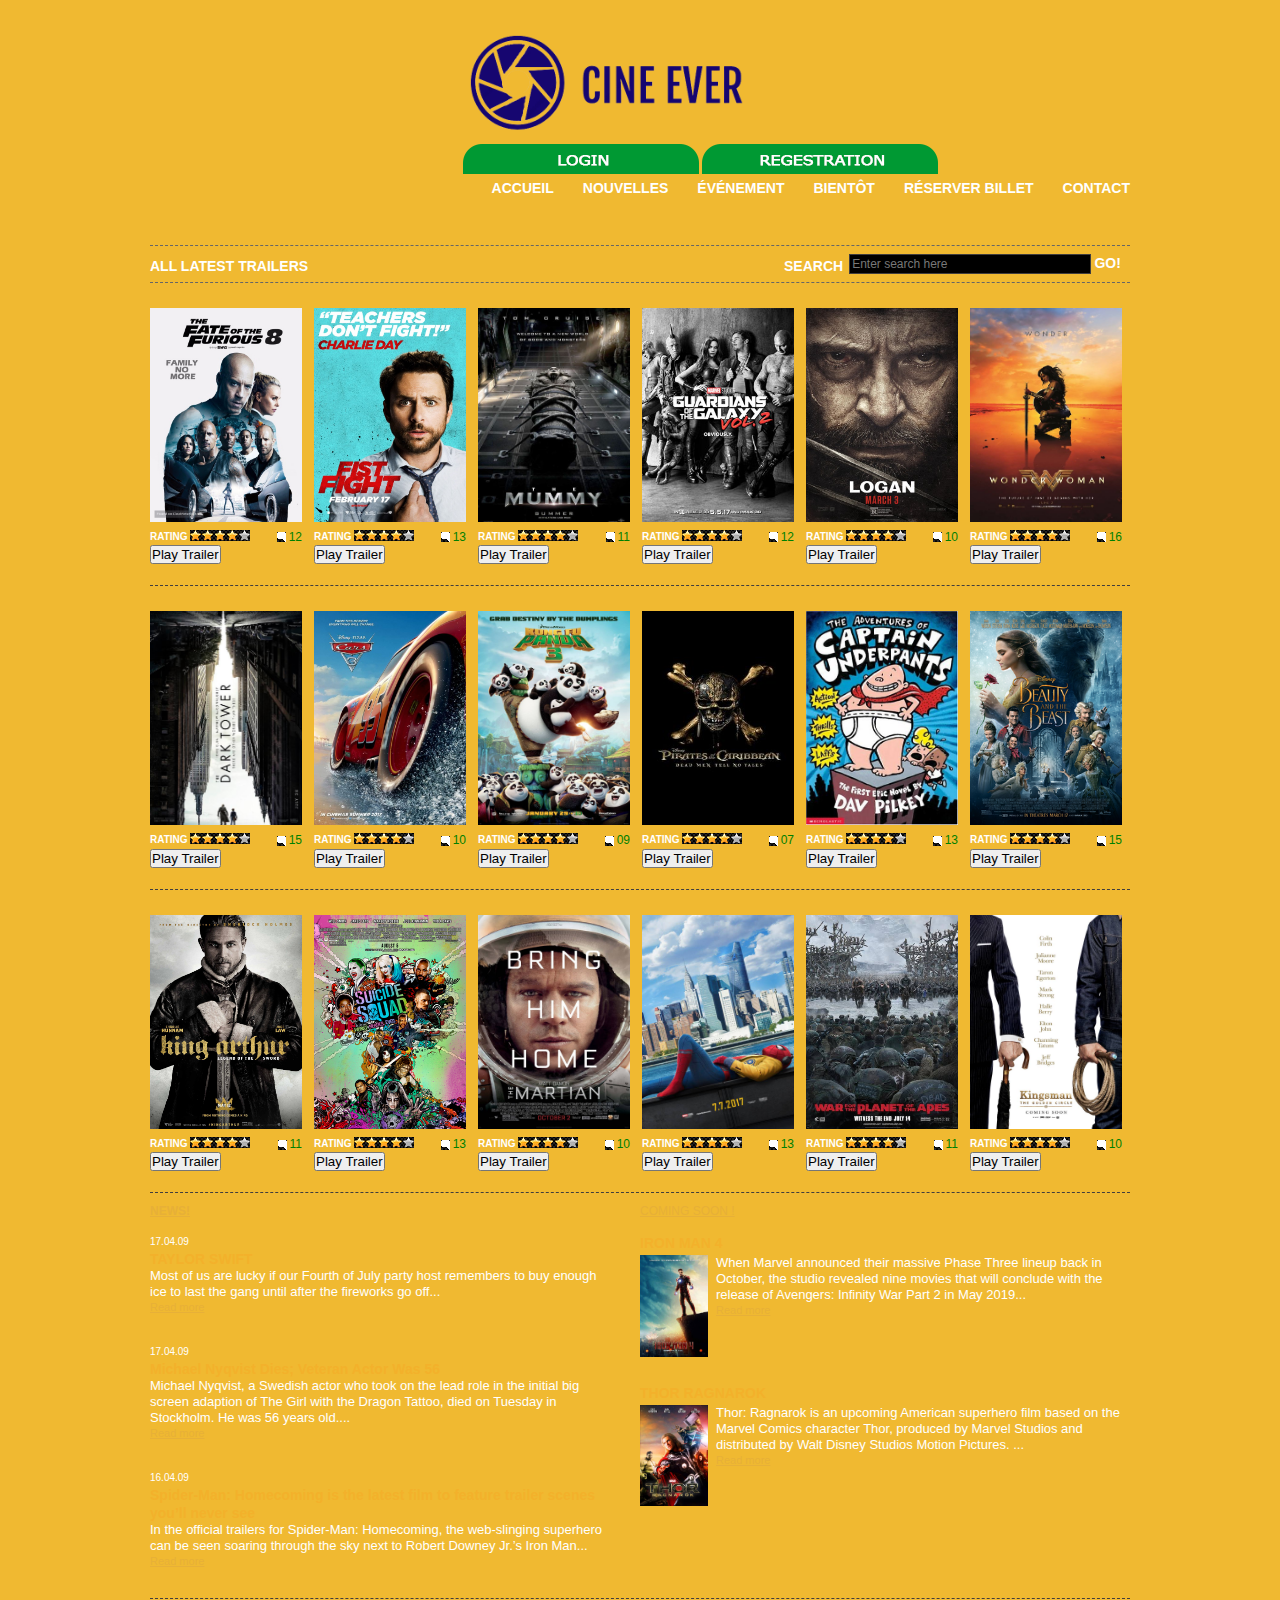
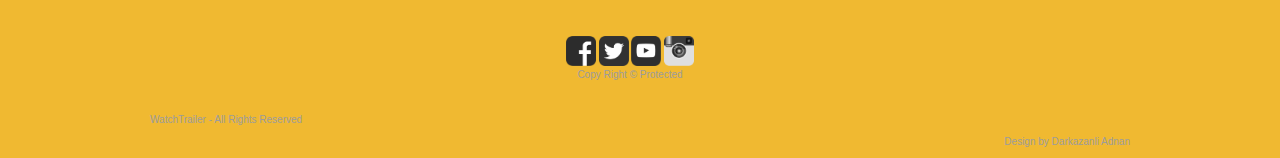
<file: index.html>
<!DOCTYPE html>
<head>
<title>WatchTrailer</title>
<meta http-equiv="Content-Type" content="text/html; charset=utf-8" />
<meta http-equiv="X-UA-Compatible" content="IE=edge,chrome=1">
<meta name="viewport" content="width=device-width, initial-scale=1">
<link rel="stylesheet" href="css/style.css" type="text/css" media="all" /><!-- link to style.css-->
<link href="css/showYtVideo.css" rel="stylesheet" type="text/css"><!-- link to showYtVideo.css-->

</head>
<body>
<!-- START PAGE SOURCE -->
<div id="shell">
  <div id="header"><!-- div for header -->
     <div id="navigation">
      <div class=logo>
        <img src="css/images/logo1.png" alt="CINE EVER">
      </div>
	<tr>
	<td colspan= "1" height="50" align="right">
				<a href="login.html"><img src="css/menu/logintop.png"></a>
			</td>
			<td colspan= "1" height="50" align="left">
			<a href="registration.html"><img src="css/menu/regestration.png"></a>
			</td>
	</tr>		
      <ul><!-- unordered list-->
        <li><a href="index.html">ACCUEIL</a></li>
        <li><a href="news.html">NOUVELLES</a></li>
        <li><a href="inthreater.html">ÉVÉNEMENT</a></li>
        <li><a href="comingsoon.html">BIENTÔT</a></li>
        <li><a href="bookticket.html">RÉSERVER BILLET</a></li>
		<li><a href="contact.html">CONTACT</a></li>
      </ul>
    </div>
    <div id="sub-navigation"><!-- start of div -->
      <ul><!-- unordered list-->
        <li><a href="#">ALL LATEST TRAILERS</a></li>
      </ul>
      <div id="search"><!-- div search-->
        <form action="#" method="get" accept-charset="utf-8">
          <label for="search-field">SEARCH</label>
          <input type="text" name="search field" value="Enter search here" id="search-field" class="blink search-field"  />
          <input type="submit" value="GO!" class="search-button" />
        </form>
      </div>
    </div>
  </div>
  <div id="main">
    <div id="content">
      <div class="box">
        <div class="head">
          <h2></h2>
        
        </div>
        <div class="movie">
          <div class="movie-image"> <span class="play"><span class="name">F8</span></span> <a href="#"><img src="css/images/f8.jpg" alt="" /></a> </div>
          <div class="rating">
            <p>RATING</p>
            <div class="stars">
              <div class="stars-in"> </div>
            </div>
            <span class="comments">12</span> </div>
			<button  id="JwMKRevYa_M" type="button" class="show-video">Play Trailer</button><!-- button-->

			</div>
        <div class="movie">
          <div class="movie-image"> <span class="play"><span class="name">Fist Fight</span></span> <a href="#"><img src="css/images/fistfight.jpg" alt="" /></a> </div>
          <div class="rating">
            <p>RATING</p>
            <div class="stars">
              <div class="stars-in"> </div>
            </div>
            <span class="comments">13</span> </div>
			<button id="9aIzXYo6VCE" type="button" class="show-video">Play Trailer</button>

        </div>
        <div class="movie">
          <div class="movie-image"> <span class="play"><span class="name">The Mummy</span></span> <a href="#"><img src="css/images/themummy.jpg" alt="" /></a> </div>
          <div class="rating">
            <p>RATING</p>
            <div class="stars">
              <div class="stars-in"> </div>
            </div>
            <span class="comments">11</span> </div>
			<button  id="IjHgzkQM2Sg" type="button" class="show-video">Play Trailer</button>

        </div>
        <div class="movie">
          <div class="movie-image"> <span class="play"><span class="name">Guardians of the Galaxy 2</span></span> <a href="#"><img src="css/images/guardiansofthegalaxy2.jpg" alt="" /></a> </div>
          <div class="rating">
            <p>RATING</p>
            <div class="stars">
              <div class="stars-in"> </div>
            </div>
            <span class="comments">12</span> </div>
			<button id="dW1BIid8Osg" type="button" class="show-video">Play Trailer</button>
        </div>
        <div class="movie">
          <div class="movie-image"> <span class="play"><span class="name">Logan</span></span> <a href="#"><img src="css/images/logan.jpg" alt="" /></a> </div>
          <div class="rating">
            <p>RATING</p>
            <div class="stars">
              <div class="stars-in"> </div>
            </div>
            <span class="comments">10</span> </div>
			<button id="Div0iP65aZo" type="button" class="show-video">Play Trailer</button>
        </div>
        <div class="movie last">
          <div class="movie-image"> <span class="play"><span class="name">Wonder Women</span></span> <a href="#"><img src="css/images/wonderwomen.jpg" alt="" /></a> </div>
          <div class="rating">
            <p>RATING</p>
            <div class="stars">
              <div class="stars-in"> </div>
            </div>
            <span class="comments">16</span> </div>
			<button id="VSB4wGIdDwo" type="button" class="show-video">Play Trailer</button>
        </div>
        <div class="cl">&nbsp;</div>
      </div>
      <div class="box">
        <div class="head">
          
          
        </div>
        <div class="movie">
          <div class="movie-image"> <span class="play"><span class="name">thedarktower</span></span> <a href="#"><img src="css/images/thedarktower.jpg" alt="" /></a> </div>
          <div class="rating">
            <p>RATING</p>
            <div class="stars">
              <div class="stars-in"> </div>
            </div>
            <span class="comments">15</span> </div>
			<button id="GjwfqXTebIY" type="button" class="show-video">Play Trailer</button>
        </div>
        <div class="movie">
          <div class="movie-image"> <span class="play"><span class="name">Cars3</span></span> <a href="#"><img src="css/images/cars3.jpg" alt="" /></a> </div>
          <div class="rating">
            <p>RATING</p>
            <div class="stars">
              <div class="stars-in"> </div>
            </div>
            <span class="comments">10</span> </div>
			<button id="2LeOH9AGJQM" type="button" class="show-video">Play Trailer</button>
        </div>
        <div class="movie">
          <div class="movie-image"> <span class="play"><span class="name">KUNG FU PANDA 3</span></span> <a href="#"><img src="css/images/kungfupanda3.jpg" alt="" /></a> </div>
          <div class="rating">
            <p>RATING</p>
            <div class="stars">
              <div class="stars-in"> </div>
            </div>
            <span class="comments">09</span> </div>
			<button id="10r9ozshGVE" type="button" class="show-video">Play Trailer</button>
        </div>
        <div class="movie">
          <div class="movie-image"> <span class="play"><span class="name">poc</span></span> <a href="#"><img src="css/images/poc.jpg" alt="" /></a> </div>
          <div class="rating">
            <p>RATING</p>
            <div class="stars">
              <div class="stars-in"> </div>
            </div>
            <span class="comments">07</span> </div>
			<button id="Hgeu5rhoxxY" type="button" class="show-video">Play Trailer</button>
        </div>
        <div class="movie">
          <div class="movie-image"> <span class="play"><span class="name">Captainunderpants</span></span> <a href="#"><img src="css/images/captainunderpants.jpg" alt="" /></a> </div>
          <div class="rating">
            <p>RATING</p>
            <div class="stars">
              <div class="stars-in"> </div>
            </div>
            <span class="comments">13</span> </div>
			<button id="E_xlMWImhxk" type="button" class="show-video">Play Trailer</button>
        </div>
        <div class="movie last">
          <div class="movie-image"> <span class="play"><span class="name">beautyandthebeast</span></span> <a href="#"><img src="css/images/beautyandthebeast.jpg" alt="" /></a> </div>
          <div class="rating">
            <p>RATING</p>
            <div class="stars">
              <div class="stars-in"> </div>
            </div>
            <span class="comments">15</span> </div>
			<button id="OvW_L8sTu5E" type="button" class="show-video">Play Trailer</button>
        </div>
        <div class="cl">&nbsp;</div>
      </div>
      <div class="box">
        <div class="head">
          
          
        </div>
        <div class="movie">
          <div class="movie-image"> <span class="play"><span class="name">King Arthur</span></span> <a href="#"><img src="css/images/kingarthur.jpg" alt="" /></a> </div>
          <div class="rating">
            <p>RATING</p>
            <div class="stars">
              <div class="stars-in"> </div>
            </div>
            <span class="comments">11</span> </div>
			<button id="4luDtkC3Oy0" type="button" class="show-video">Play Trailer</button>
        </div>
        <div class="movie">
          <div class="movie-image"> <span class="play"><span class="name">Sucide Squad</span></span> <a href="#"><img src="css/images/sucidesquad.jpg" alt="" /></a> </div>
          <div class="rating">
            <p>RATING</p>
            <div class="stars">
              <div class="stars-in"> </div>
            </div>
            <span class="comments">13</span> </div>
			<button id="CmRih_VtVAs" type="button" class="show-video">Play Trailer</button>
        </div>
        <div class="movie">
          <div class="movie-image"> <span class="play"><span class="name">The Martin</span></span> <a href="#"><img src="css/images/themartin.jpg" alt="" /></a> </div>
          <div class="rating">
            <p>RATING</p>
            <div class="stars">
              <div class="stars-in"> </div>
            </div>
            <span class="comments">10</span> </div>
			<button id="ej3ioOneTy8" type="button" class="show-video">Play Trailer</button>
        </div>
        <div class="movie">
          <div class="movie-image"> <span class="play"><span class="name">spidermanhomecoming</span></span> <a href="#"><img src="css/images/spidermanhomecoming.jpg" alt="" /></a> </div>
          <div class="rating">
            <p>RATING</p>
            <div class="stars">
              <div class="stars-in"> </div>
            </div>
            <span class="comments">13</span> </div>
			<button id="DiTECkLZ8HM" type="button" class="show-video">Play Trailer</button>
        </div>
        <div class="movie">
          <div class="movie-image"> <span class="play"><span class="name">warofape</span></span> <a href="#"><img src="css/images/warofape.jpg" alt="" /></a> </div>
          <div class="rating">
            <p>RATING</p>
            <div class="stars">
              <div class="stars-in"> </div>
            </div>
            <span class="comments">11</span> </div>
			<button id="JDcAlo8i2y8" type="button" class="show-video">Play Trailer</button>
        </div>
        <div class="movie last">
          <div class="movie-image"> <span class="play"><span class="name">kingsman2</span></span> <a href="#"><img src="css/images/kingsman2.jpg" alt="" /></a> </div>
          <div class="rating">
            <p>RATING</p>
            <div class="stars">
              <div class="stars-in"> </div>
            </div>
            <span class="comments">10</span> </div>
			<button id="6Nxc-3WpMbg" type="button" class="show-video">Play Trailer</button>
        </div>
        <div class="cl">&nbsp;</div>
      </div>
    </div>
    <div id="news">
      <div class="head">
        <a href="news.html"><strong> NEWS! </strong></a><!-- link to news-->
        
      </div>
      <div class="content">
        <p class="date">17.04.09</p>
        <h4>TAYLOR SWIFT</h4>
        <p>Most of us are lucky if our Fourth of July party host remembers to buy enough ice to last the gang until after the fireworks go off... </p>
        <a href="news.html">Read more</a> </div>
      <div class="content">
        <p class="date">17.04.09</p>
        <h4>Michael Nyqvist Dies; Veteran Actor Was 56</h4>
        <p>Michael Nyqvist, a Swedish actor who took on the lead role in the initial big screen adaption of The Girl with the Dragon Tattoo, died on Tuesday in Stockholm.
			He was 56 years old....</p>
        <a href="news.html">Read more</a> </div>
      <div class="content">
        <p class="date">16.04.09</p>
        <h4>Spider-Man: Homecoming is the latest film to feature trailer scenes you’ll never see</h4>
        <p>In the official trailers for Spider-Man: Homecoming, the web-slinging superhero can be seen soaring through the sky next to Robert Downey Jr.’s Iron Man...</p>
        <a href="news.html">Read more</a> </div>
    </div>
    <div id="coming">
      <div class="head">
        <a href="comingsoon.html">COMING SOON !</a>
        
      </div>
      <div class="content">
        <h4>IRON MAN 4 </h4>
        <a href="#"><img src="css/images/coming-soon1.jpg" alt="" /></a>
        <p>When Marvel announced their massive Phase Three lineup back in October, the studio revealed nine movies that will conclude with the release of Avengers: Infinity War Part 2 in May 2019...</p>
        <a href="comingsoon.html">Read more</a> </div>
      <div class="cl">&nbsp;</div>
      <div class="content">
        <h4>THOR RAGNAROK </h4>
        <a href="#"><img src="css/images/coming-soon2.jpg" alt="" /></a>
        <p>Thor: Ragnarok is an upcoming American superhero film based on the Marvel Comics character Thor, produced by Marvel Studios and distributed by Walt Disney Studios Motion Pictures. ...</p>
        <a href="comingsoon.html">Read more</a> </div>
    </div>
    <div class="cl">&nbsp;</div>
  </div>
  <div id="footer"><!-- div for footer -->
  
			<tr>
				<td colspan="4" height="20">
				</td>
			</tr>
		</table>
		<table border="0px" cellspacing="0" cellpadding="0" width="960px" height="100" background:url('images/body-bg.gif');><!-- table for link to social medias -->
			<tr>
				<td>
				<center>
				<a href="http://www.facebook.com"><img src="css/social icons/facebook.png" height="30" width="30"></a>
				<a href="http://www.twitter.com"><img src="css/social icons/twitter.png" height="30" width="30"></a>
				<a href="http://www.youtube.com"><img src="css/social icons/youtube.png" height="30" width="30"></a>
				<a href="http://www.instagram.com"><img src="css/social icons/instagram.png" height="30" width="30"></a>
				<p>Copy Right &copy; Protected</p>
				</center>
				</td>
			</tr>
		</table>
  
    <p  <a href="#">WatchTrailer</a> - All Rights Reserved</p>
    <p class="rf">Design by <a href="http://watchtrailer.com/">Darkazanli Adnan</a></p>
    <div style="clear:both;"></div>
  </div>
</div>


<script src="http://code.jquery.com/jquery-1.11.3.min.js"></script><!-- link to javascript-->
<script src="js/jquery.showYtVideo.js"></script><!-- link to java script-->
<script>

 jQuery(document).ready(function ($) {
            $('.show-video').on('click', function () {
			     var id = this.id;

                $.showYtVideo({
                    videoId: id
                });
            });
        });
</script>

<!-- END PAGE SOURCE -->
</body><!-- end of body-->
</html>
</file>
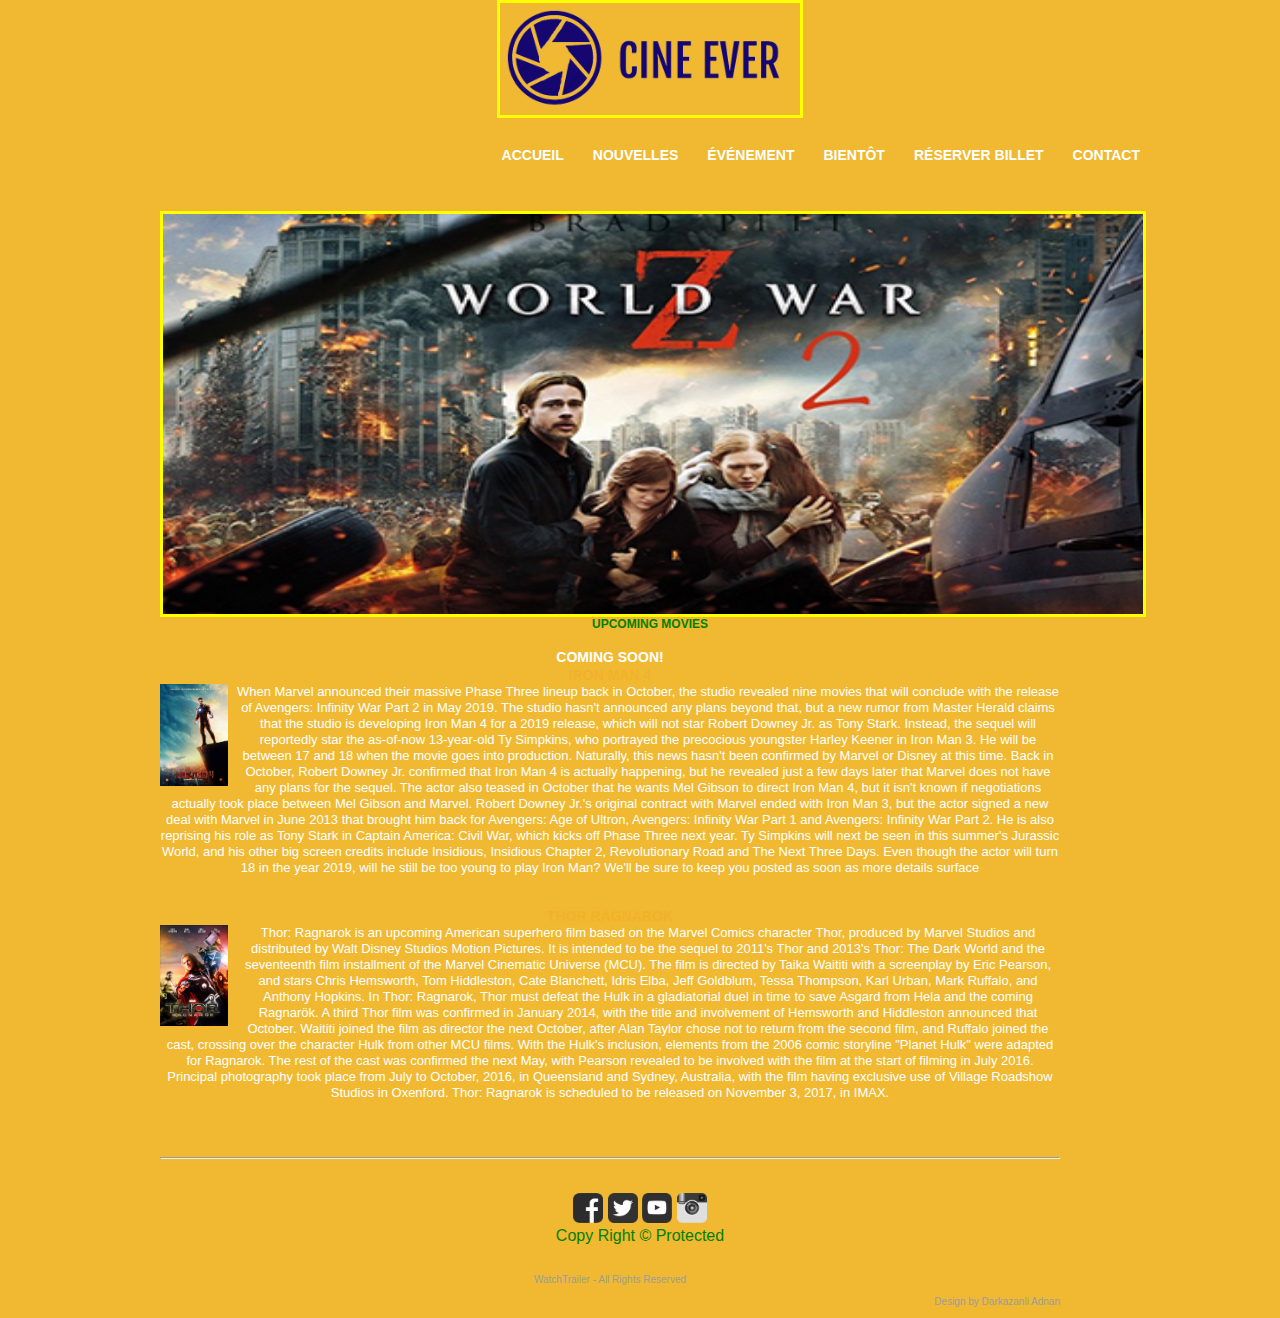
<file: comingsoon.html>
<html>
	<head>
		<title>WatchTrailer</title>
		<link href="css/site.css" rel="stylesheet" type="text/css" />
		<meta http-equiv="Content-Type" content="text/html; charset=utf-8" />
		<meta http-equiv="X-UA-Compatible" content="IE=edge,chrome=1">
		<meta name="viewport" content="width=device-width, initial-scale=1">
		<link rel="stylesheet" href="css/style.css" type="text/css" media="all" /><!-- link to style.css -->
		<link href="css/showYtVideo.css" rel="stylesheet" type="text/css"><!-- link to showYtVideo.css-->
	</head>
	<body>
		<div id="shell">
  <div id="header">
    <div class=logo>
        <img src="css/images/logo1.png" alt="CINE EVER">
      </div>
    <div id="navigation">
      <ul>
        <li><a href="index.html">ACCUEIL</a></li>
        <li><a href="news.html">NOUVELLES</a></li>
        <li><a href="inthreater.html">ÉVÉNEMENT</a></li>
        <li><a href="comingsoon.html">BIENTÔT</a></li>
        <li><a href="bookticket.html">RÉSERVER BILLET</a></li>
		<li><a href="contact.html">CONTACT</a></li>
      </ul>
    </div>
		<div>
			<img src="css/images1/Home/e.JPG"  height="400px" width="100%"/><!-- picture slideshow -->						
			<p><b>UPCOMING MOVIES</b> </p>
		</div>
		<div></div>
		<div></div>
		
		 <div id="news1">
      <div class="head">
        <h3>COMING SOON<strong>!</strong></h3>
        
      </div>
      <div class="content">
        <h4>IRON MAN 4  </h4>
        <a href="#"><img src="css/images/coming-soon1.jpg" alt="" /></a>
        <p>When Marvel announced their massive Phase Three lineup back in October, the studio revealed nine movies that will 
		conclude with the release of Avengers: Infinity War Part 2 in May 2019. The studio hasn't announced any plans beyond 
		that, but a new rumor from Master Herald claims that the studio is developing Iron Man 4 for a 2019 release, which 
		will not star Robert Downey Jr. as Tony Stark. Instead, the sequel will reportedly star the as-of-now 13-year-old Ty 
		Simpkins, who portrayed the precocious youngster Harley Keener in Iron Man 3. He will be between 17 and 18 when the 
		movie goes into production. Naturally, this news hasn't been confirmed by Marvel or Disney at this time.

		Back in October, Robert Downey Jr. confirmed that Iron Man 4 is actually happening, but he revealed just a few days 
		later that Marvel does not have any plans for the sequel. The actor also teased in October that he wants Mel Gibson 
		to direct Iron Man 4, but it isn't known if negotiations actually took place between Mel Gibson and Marvel. Robert 
		Downey Jr.'s original contract with Marvel ended with Iron Man 3, but the actor signed a new deal with Marvel in June 
		2013 that brought him back for Avengers: Age of Ultron, Avengers: Infinity War Part 1 and Avengers: Infinity War Part 
		2. He is also reprising his role as Tony Stark in Captain America: Civil War, which kicks off Phase Three next year.

		Ty Simpkins will next be seen in this summer's Jurassic World, and his other big screen credits include Insidious, Insidious 
		Chapter 2, Revolutionary Road and The Next Three Days. Even though the actor will turn 18 in the year 2019, will he still be 
		too young to play Iron Man? We'll be sure to keep you posted as soon as more details surface</p>
      <div></div>
      <div class="cl">&nbsp;</div>
	  <br><br>
      <div class="content">
        <h4>THOR RAGNAROK </h4>
        <a href="#"><img src="css/images/coming-soon2.jpg" alt="" /></a>
        <p>Thor: Ragnarok is an upcoming American superhero film based on the Marvel Comics character Thor, produced by Marvel 
		Studios and distributed by Walt Disney Studios Motion Pictures. It is intended to be the sequel to 2011's Thor and 
		2013's Thor: The Dark World and the seventeenth film installment of the Marvel Cinematic Universe (MCU). The film is 
		directed by Taika Waititi with a screenplay by Eric Pearson, and stars Chris Hemsworth, Tom Hiddleston, Cate Blanchett,
		Idris Elba, Jeff Goldblum, Tessa Thompson, Karl Urban, Mark Ruffalo, and Anthony Hopkins. In Thor: Ragnarok, Thor must
		defeat the Hulk in a gladiatorial duel in time to save Asgard from Hela and the coming Ragnarök.

			A third Thor film was confirmed in January 2014, with the title and involvement of Hemsworth and Hiddleston 
			announced that October. Waititi joined the film as director the next October, after Alan Taylor chose not to 
			return from the second film, and Ruffalo joined the cast, crossing over the character Hulk from other MCU films. 
			With the Hulk's inclusion, elements from the 2006 comic storyline "Planet Hulk" were adapted for Ragnarok. The 
			rest of the cast was confirmed the next May, with Pearson revealed to be involved with the film at the start of 
			filming in July 2016. Principal photography took place from July to October, 2016, in Queensland and Sydney, 
			Australia, with the film having exclusive use of Village Roadshow Studios in Oxenford.

			Thor: Ragnarok is scheduled to be released on November 3, 2017, in IMAX.</p>
        
    </div>
    <div class="cl">&nbsp;</div>
  </div>
		
		
		  
		  
		<hr class="fix" />						
		<script src="js/slider.js"></script><!-- link to book slider.js -->
		
		<div id="footer">
  
			<tr>
				<td colspan="4" height="20">
				</td>
			</tr>
		</table>
		<table border="0px" cellspacing="0" cellpadding="0" width="960px" height="100" background:url('images/body-bg.gif');><!-- table for link to social medias -->
			<tr>
				<td>
				<center>
				<a href="http://www.facebook.com"><img src="css/social icons/facebook.png" height="30" width="30"></a>
				<a href="http://www.twitter.com"><img src="css/social icons/twitter.png" height="30" width="30"></a>
				<a href="http://www.youtube.com"><img src="css/social icons/youtube.png" height="30" width="30"></a>
				<a href="http://www.instagram.com"><img src="css/social icons/instagram.png" height="30" width="30"></a>
				<p>Copy Right &copy; Protected</p>
				</center>
				</td>
			</tr>
		</table>
  
    <p <a href="#">WatchTrailer</a> - All Rights Reserved</p>
    <p class="rf">Design by <a href="http://watchtrailer.com/">Darkazanli Adnan</a></p>
    <div style="clear:both;"></div>
  </div>
</div>
	</body>
</html>
</file>
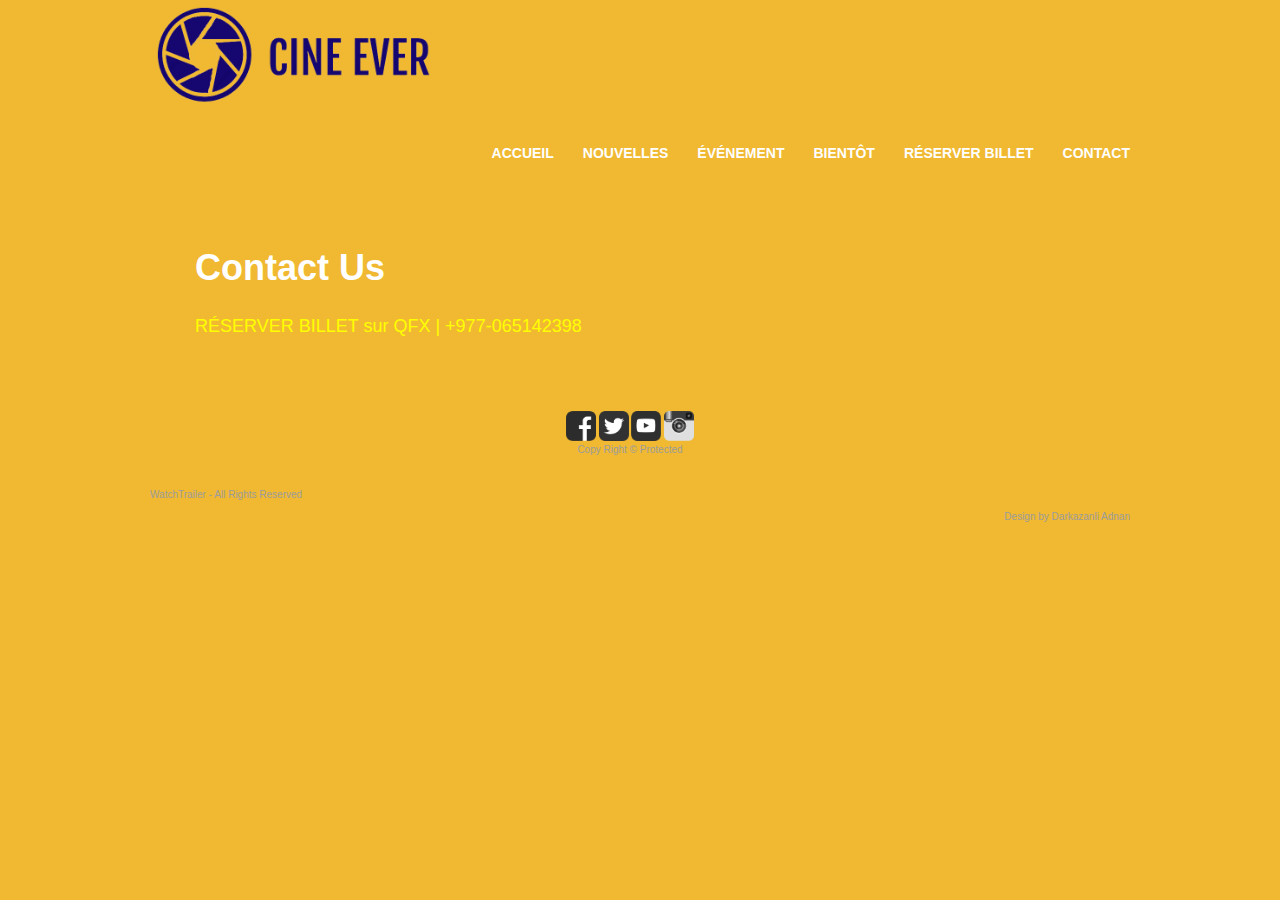
<file: contact.html>
<!DOCTYPE html>
<head>
<title>WatchTrailer</title>
<meta http-equiv="Content-Type" content="text/html; charset=utf-8" />
<meta http-equiv="X-UA-Compatible" content="IE=edge,chrome=1">
<meta name="viewport" content="width=device-width, initial-scale=1">
<link rel="stylesheet" href="css/style.css" type="text/css" media="all" />
<link href="css/showYtVideo.css" rel="stylesheet" type="text/css">

</head>
<body>
<!-- START PAGE SOURCE -->
<div id="shell">
  <div id="header">
    <div class=logo>
        <img src="css/images/logo1.png" alt="CINE EVER">
      </div>
    <div id="navigation">
      <ul>
        <li><a href="index.html">ACCUEIL</a></li>
        <li><a href="news.html">NOUVELLES</a></li>
        <li><a href="inthreater.html">ÉVÉNEMENT</a></li>
        <li><a href="comingsoon.html">BIENTÔT</a></li>
        <li><a href="bookticket.html">RÉSERVER BILLET</a></li>
		<li><a href="contact.html">CONTACT</a></li>
      </ul>
    </div>
	<center>
		<table width="960"  border="0" cellpadding="" cellspacing="35">
	<tr>
                <td colspan="2"><font color="white"><font size="4px"><h1>Contact Us<font color="yellow"></h1><br>
					RÉSERVER BILLET sur QFX | +977-065142398<br>
				</td>
            </tr>
		</table>
	</center>		
    
   
  
  <div id="footer">
  
			<tr>
				<td colspan="4" height="20">
				</td>
			</tr>
		</table>
		<table border="0px" cellspacing="0" cellpadding="0" width="960px" height="100" background:url('images/body-bg.gif');><!-- table for link to social medias -->
			<tr>
				<td>
				<center>
				<a href="http://www.facebook.com"><img src="css/social icons/facebook.png" height="30" width="30"></a>
				<a href="http://www.twitter.com"><img src="css/social icons/twitter.png" height="30" width="30"></a>
				<a href="http://www.youtube.com"><img src="css/social icons/youtube.png" height="30" width="30"></a>
				<a href="http://www.instagram.com"><img src="css/social icons/instagram.png" height="30" width="30"></a>
				<p>Copy Right &copy; Protected</p>
				</center>
				</td>
			</tr>
		</table>
  
    <p  <a href="#">WatchTrailer</a> - All Rights Reserved</p>
    <p class="rf">Design by <a href="http://watchtrailer.com/">Darkazanli Adnan</a></p>
    <div style="clear:both;"></div>
  </div>
</div>
<!-- END PAGE SOURCE -->
</body>
</html>
</file>
<file: css/style.css>
* {
	margin:0;
	padding:0;
	outline:0;
}
.mySlidesfade1{
	margin-top:50px;
}
body {
	font-size:12px;
	line-height:1.3;
	font-family:Arial, Helvetica, Sans-Serif;
	color:green;
	background-color: #F0B931;
}
div .logo img{
	width:300px;
}
a {
	color:#e7b038;
	text-decoration:underline;
	cursor:pointer;
}
a:hover {
	text-decoration:none;
}
a img {
	border:0;
}
input, textarea, select {
	font-size:12px;
	font-family:Arial, Helvetica, sans-serif;
}
textarea {
	overflow:auto;
}
.cl {
	display:block;
	height:0;
	font-size:0;
	line-height:0;
	text-indent:-4000px;
	clear:both;
}
.notext {
	font-size:0;
	line-height:0;
	text-indent:-4000px;
}
.left, .alignleft {
	float:left;
	display:inline;
}
.right, .alignright {
	float:right;
	display:inline;
}
.text-right {
	text-align:right;
}
h2 {
	font-size:10px;
	color:#f2a223;
	font-weight:bold;
}
h3 {
	font-size:14px;
	color:#fff;
	font-weight:bold;
}
h4 {
	font-size:14px;
	color:#f3b12b;
	font-weight:bold;
}
#shell {
	width:980px;
	margin:0 auto;
}
#header {
	position:relative;
}
h1#logo {
	position:absolute;
	top:37px;
	left:0;
}
h1#logo a {
	float:left;
	width:239px;
	height:100px;
	background:url('images/logo1.jpg') no-repeat 0 0;
	font-size:0;
	line-height:0;
	text-indent:-4000px;
}

#navigation {
	float:right;
	clear:right;
	padding-top:28px;
	padding-bottom:47px;
}
#navigation ul {
	list-style:none;
}
#navigation ul li {
	float:left;
	display:inline;
	padding-left:29px;
}
#navigation ul li a {
	font-size:14px;
	font-weight:bold;
	color:#fff;
	text-decoration:none;
}
#navigation ul li a.active, #navigation ul li a:hover {
	color:#d91d2a;
}
#sub-navigation {
	display:block;
	clear:right;
	border-top:1px dashed #666;
	border-bottom:1px dashed #666;
	padding:8px 0;
}
#sub-navigation ul {
	list-style:none;
}
#sub-navigation ul li {
	float:left;
	display:inline;
	padding-right:23px;
}
#sub-navigation ul li a {
	font-size:14px;
	font-weight:bold;
	color:#fff;
	line-height:24px;
	text-decoration:none;
}
#sub-navigation ul li a:hover {
	text-decoration:underline;
}
#search {
	width:346px;
	margin:0 0 0 auto;
}
#search label {
	float:left;
	display:inline;
	font-size:14px;
	font-weight:bold;
	color:#fff;
	line-height:24px;
	padding-right:6px;
}
#search .search-field {
	width:238px;
	border:1px solid #413e3e;
	background:#000;
	color:#787878;
	padding:2px 0 2px 2px;
}
#search .search-button {
	font-size:14px;
	font-weight:bold;
	border:0;
	background:none;
	color:#fff;
	cursor:pointer;
}
#main {
	border-bottom:1px dashed #413e3e;
}
#content {
}
.box {
	width:980px;
	border-bottom:1px dashed #413e3e;
	padding-bottom:21px;
}
.box .head {
	width:980px;
	padding-top:14px;
	padding-bottom:11px;
}
.box .head h2 {
	float:left;
	display:inline;
}
.box .movie {
	width:152px;
	float:left;
	padding-right:12px;
}
.movie-image {
	float:left;
	width:152px;
	height:214px;
	position:relative;
}
.movie-image img {
	width:152px;
	height:214px;
}
.movie-image a {
	float:left;
	display:inline;
	width:152px;
	height:214px;
	position:relative;
	z-index:2;
}
.play {
	position:absolute;
	top:0;
	left:0;
	width:152px;
	height:214px;
	background:url('images/image-hover.png');
	display:block;
	z-index:5;
	cursor:pointer;
	display:none;
}
.movie span.name {
	font-weight:bold;
	color:#fff;
	font-size:14px;
	text-align:center;
	padding-top:160px;
	display:block;
}
.box .last {
	padding:0;
}
.rating {
	float:left;
	width:152px;
	padding-top:8px;
}
.rating p {
	float:left;
	font-size:10px;
	color:#fff;
	font-weight:bold;
}
.rating .stars {
	float:left;
	width:60px;
	height:11px;
	background:url('images/stars.gif') no-repeat 0 0;
	margin-left:2px;
}
.rating .stars-in {
	width:48px;
	display:inline;
	background:url('images/stars.gif') no-repeat 0 bottom;
	position:absolute;
	height:11px;
	font-size:0;
	line-height:0;
	text-indent:-4000px;
}
.comments {
	background:url('images/comments.gif') no-repeat 0 center;
	padding-left:12px;
	float:right;
}
#news {
	width:460px;
	float:left;
}
#news1 {
	margin-top:15px;
	width:900px;
	float:left;
}
#news .head {
	width:460px;
	padding-top:11px;
	padding-bottom:14px;
}
#news h3, #coming h3 {
	float:left;
}
#coming {
	width:490px;
	float:left;
	padding-left:30px;
}
#coming .head {
	width:490px;
	padding-top:11px;
	padding-bottom:14px;
}
#coming .head strong {
	color:#ff361a;
}
#coming .content {
	min-height:130px;
	height:auto !important;
	height:130px;
	padding-bottom:20px;
}
#coming .content h4 {
	padding-bottom:3px;
}
.content {
	padding-bottom:28px;
}
.content .date {
	font-size:10px;
	color:#fff;
}
.content img {
	float:left;
	width:68px;
	padding-right:8px;
}
.content p {
	font-size:13px;
	color:#fff;
	line-height:16px;
}
.content a {
	font-size:11px;
}
#footer {
	padding:15px 0 0 0;
	font-size:10px;
}
#footer, #footer a {
	color:#9c9c9c;
	text-decoration:none;
}
#footer a:hover {
	text-decoration:none;
}
#footer p {
	margin:0;
	padding:0 0 11px 0;
	line-height:normal;
	white-space:nowrap;
}
#footer .lf {
	float:left;
}
#footer .rf {
	float:right;
}
</file>
<file: css/showYtVideo.css>
.modal {
	padding: 30px;
	left: 50%;
	top: 50%;	
	position: fixed;
	z-index: 500;
	background: #fff;
	-moz-border-radius: 4px;
	-webkit-border-radius: 4px;
	border-radius: 4px;
}

.modal.size-m {
	width: 600px;
	height: 400px;
}

.modal.size-l {
	width: 700px;
	height: 500px;
}

.modal.size-s {
	width: 500px;
	height: 300px;
}

.modal-bg {
	position: fixed;
	height: 100%;
	width: 100%;
	background-color: #000;
	opacity: 0.5;
	top: 0;
	left: 0;
	z-index: 100;
}

.modal-close {
	color: #b1b0ac;
	font-size: 30px;
	line-height: .5;
	position: absolute;
	top: 10px;
	right: 10px;
	font-weight: bold;
	cursor: pointer;
}

.modal-close:hover {
	color: #e72626;
}
</file>
<file: css/site.css>
body{
	width:960px;	
	margin-left:auto;
	margin-right:auto;	
	font-family:Arial;
	background-color:#fff9e1;
}

div,h2{			
	text-align:center;			
}

.column1,.column2{
	float:left;
	width:50%;			
}
img{
	border:3px solid yellow;
}

.fix{
	clear:both;
}
</file>
